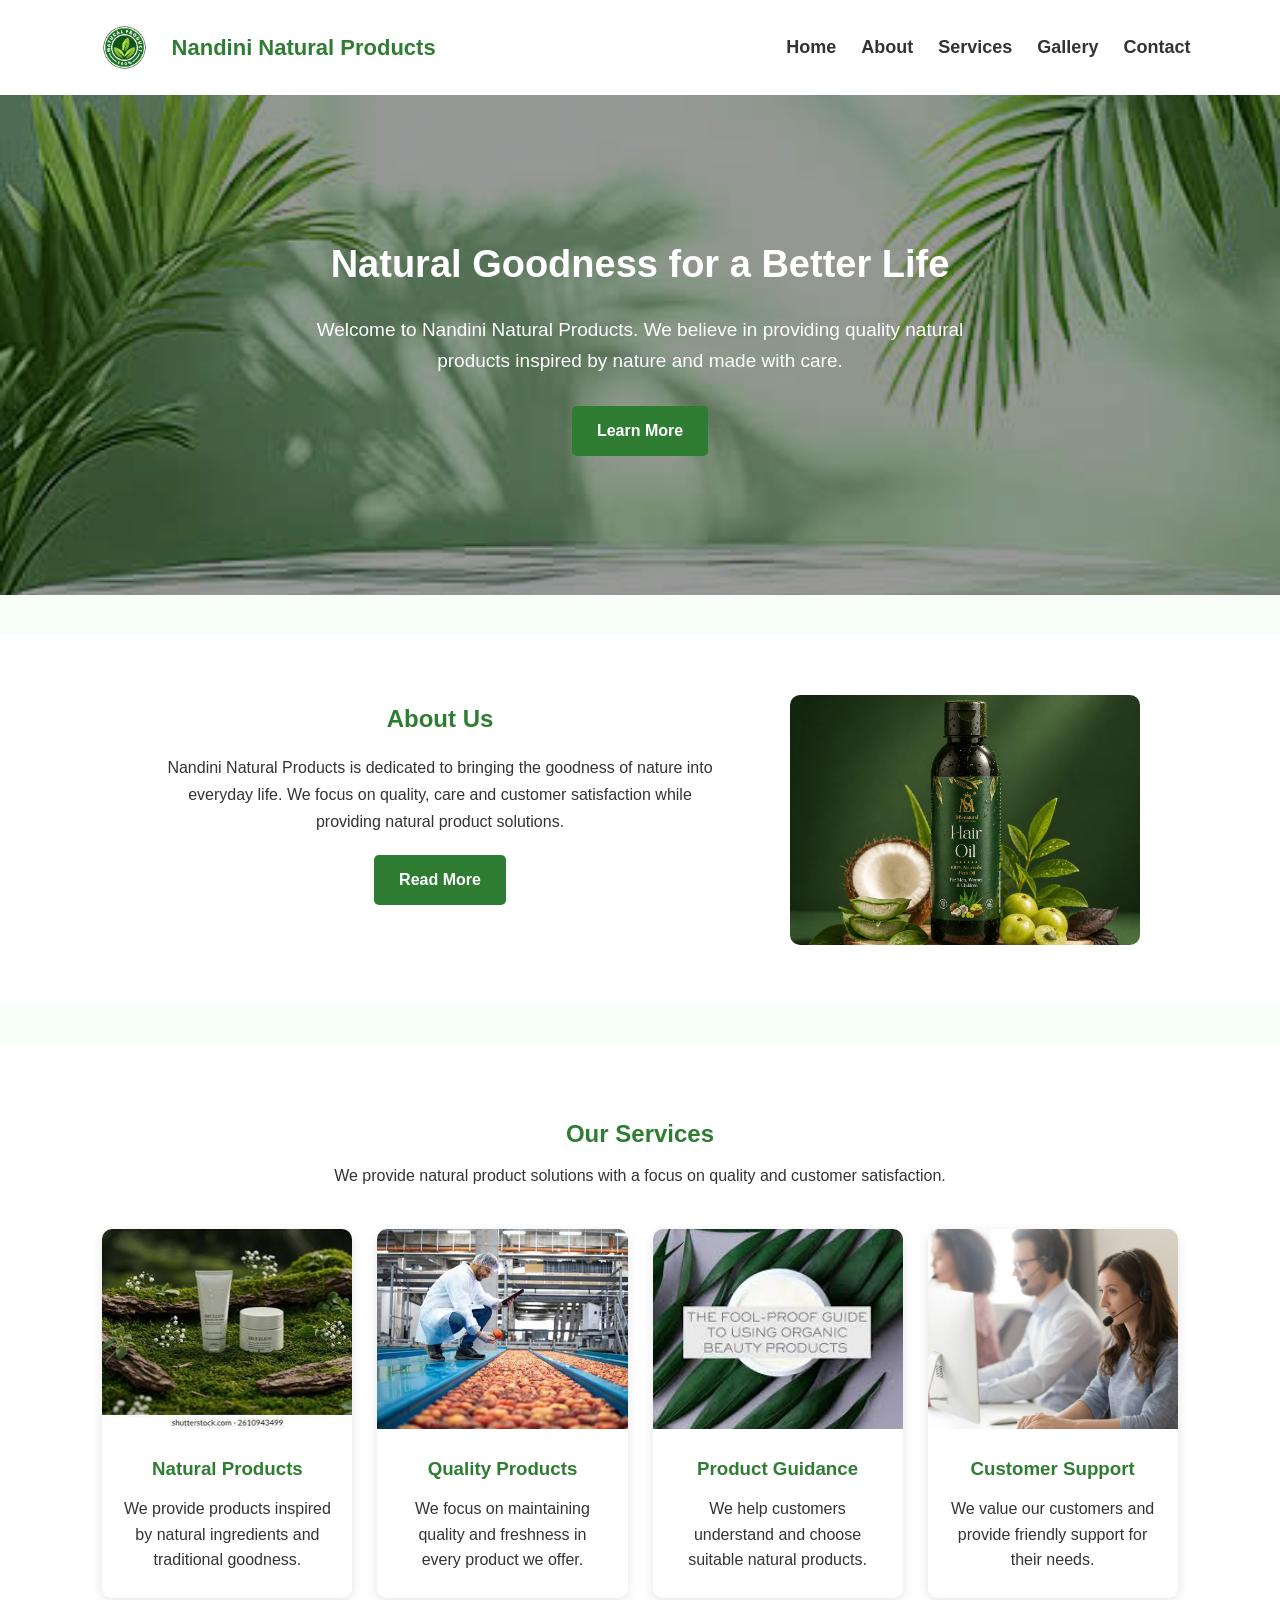
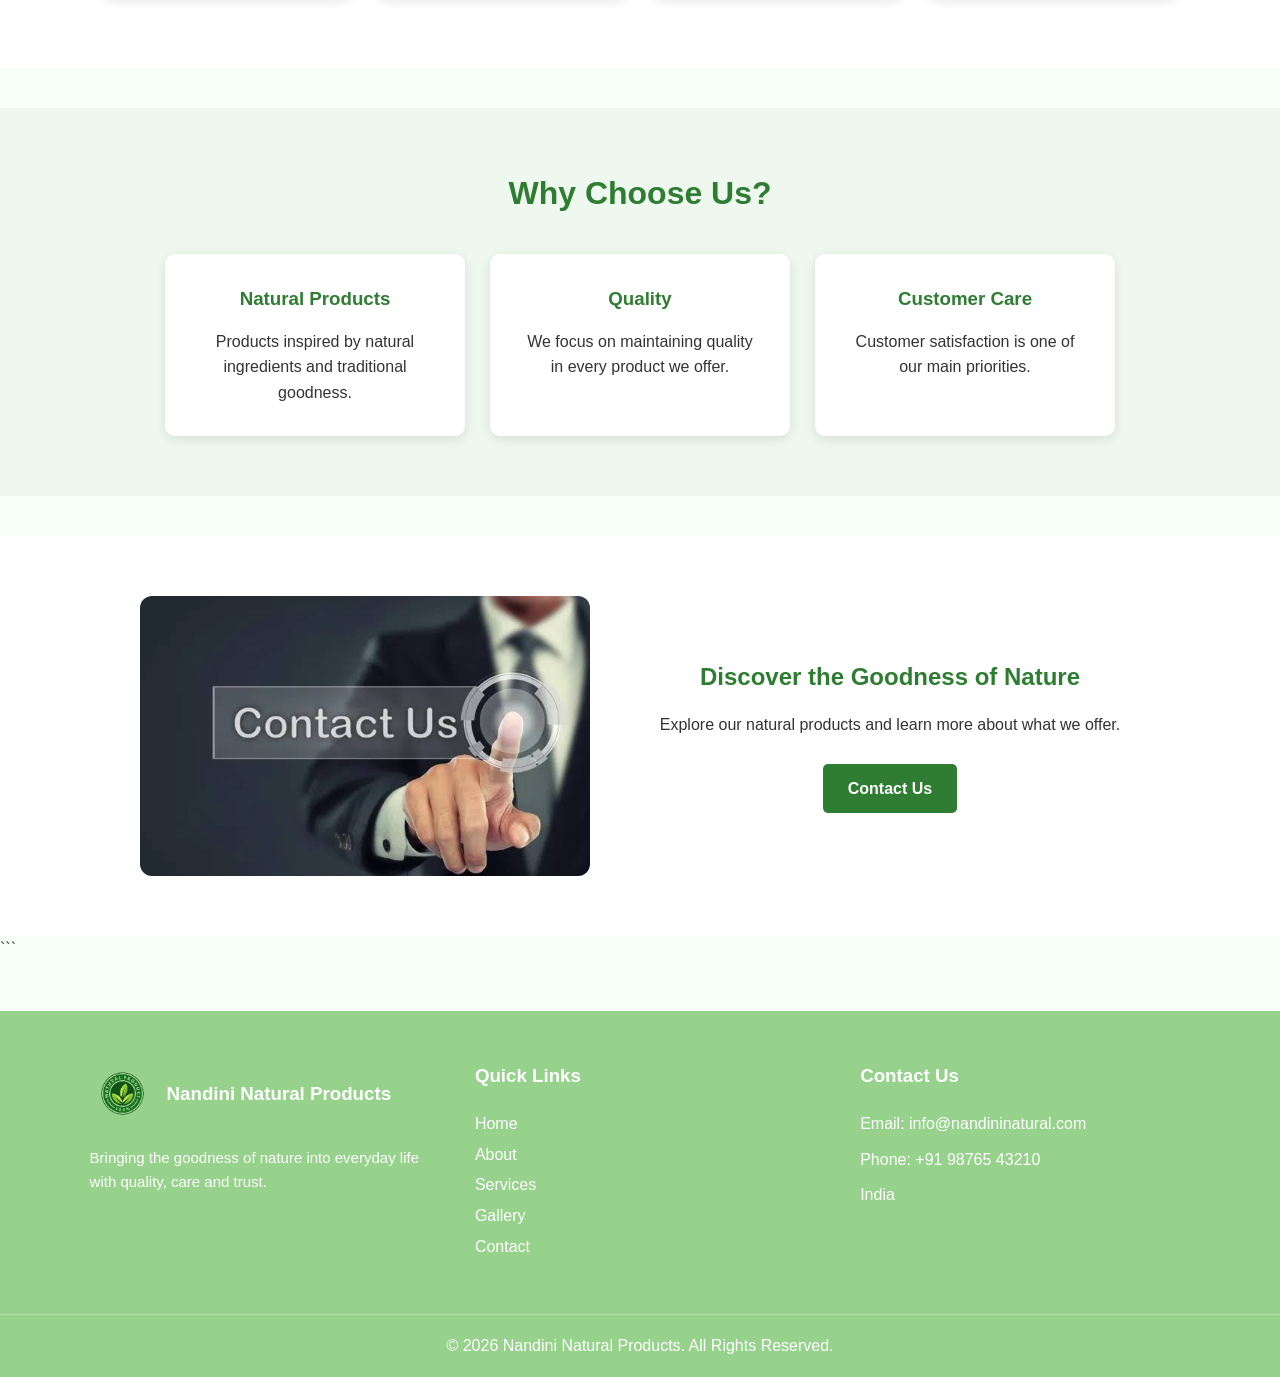
<file: index.html>
<!DOCTYPE html>
<html lang="en">
<head>
    <meta charset="UTF-8">
    <meta name="viewport" content="width=device-width, initial-scale=1.0">
    <title>Nandini Natural Products | Home</title>
    <link rel="stylesheet" href="assets/css/styles.css">
</head>

<body>

    <!-- Header -->
    <header>
        <div class="logo-area">
            <img src="assets/images/logo1.png" alt="Nandini Natural Products Logo">
            <h2>Nandini Natural Products</h2>
        </div>

        <nav>
            <a href="index.html">Home</a>
            <a href="about.html">About</a>
            <a href="services.html">Services</a>
            <a href="gallery.html">Gallery</a>
            <a href="contact.html">Contact</a>
        </nav>
    </header>


    <!-- Hero Section -->
    <section class="hero">

        <div class="hero-content">
            <h1>Natural Goodness for a Better Life</h1>

            <p>
                Welcome to Nandini Natural Products.
                We believe in providing quality natural products
                inspired by nature and made with care.
            </p>

            <a href="about.html" class="btn">Learn More</a>
        </div>

    </section>




    
<!-- About Us Section -->
<section class="home-about">

    <div class="home-about-content">

        <div class="home-about-text">
            <h2>About Us</h2>

            <p>
                Nandini Natural Products is dedicated to bringing
                the goodness of nature into everyday life. We focus
                on quality, care and customer satisfaction while
                providing natural product solutions.
                
            </p>

            <a href="about.html" class="btn">Read More</a>
        </div>
        <img src="assets/images/image copy 10.png" alt="image">

    </div>

</section>


<!-- Services Section -->
<section class="home-services">

    <h2>Our Services</h2>

    <p class="services-intro">
        We provide natural product solutions with a focus
        on quality and customer satisfaction.
    </p>

    <div class="home-service-container">

        <div class="home-service-card">
            <img src="assets/images/image copy 11.png" alt="Natural Products">
            <div class="service-content">
                <h3>Natural Products</h3>
                <p>
                    We provide products inspired by natural
                    ingredients and traditional goodness.
                </p>
            </div>
        </div>

        <div class="home-service-card">
            <img src="assets/images/image copy 12.png" alt="Quality Products">
            <div class="service-content">
                <h3>Quality Products</h3>
                <p>
                    We focus on maintaining quality and
                    freshness in every product we offer.
                </p>
            </div>
        </div>

        <div class="home-service-card">
            <img src="assets/images/image copy 13.png" alt="Product Guidance">
            <div class="service-content">
                <h3>Product Guidance</h3>
                <p>
                    We help customers understand and choose
                    suitable natural products.
                </p>
            </div>
        </div>

        <div class="home-service-card">
            <img src="assets/images/image copy 14.png" alt="Customer Support">
            <div class="service-content">
                <h3>Customer Support</h3>
                <p>
                    We value our customers and provide
                    friendly support for their needs.
                </p>
            </div>
        </div>

    </div>

</section>


    <!-- Product Highlights -->
    <section class="highlights">

        <h2>Why Choose Us?</h2>

        <div class="cards">

            <div class="card">
           
    
                <h3> Natural Products </h3>
                <p>
                    Products inspired by natural ingredients
                    and traditional goodness.
                </p>
            </div>

            <div class="card">
                <h3>Quality</h3>
                <p>
                    We focus on maintaining quality in every
                    product we offer.
                </p>
            </div>

            <div class="card">
                <h3> Customer Care</h3>
                <p>
                    Customer satisfaction is one of our
                    main priorities.
                </p>
            </div>

        </div>

    </section>


<!-- Call To Action Section -->
<section class="cta">

    <div class="cta-content">

        <div class="cta-image">
            <img src="assets/images/image copy 19.png" alt="Natural Products">
        </div>

        <div class="cta-text">

            <h2>Discover the Goodness of Nature</h2>

            <p>
                Explore our natural products and learn more
                about what we offer.
            </p>

            <a href="contact.html" class="btn">Contact Us</a>

        </div>

    </div>

</section>
```



    <!-- Footer -->
    <footer>

        <div class="footer-container">

            <div class="footer-about">
                <div class="footer-logo">
                    <img src="assets/images/logo1.png" alt="Logo">
                    <h3>Nandini Natural Products</h3>
                </div>

                <p>
                    Bringing the goodness of nature into everyday life
                    with quality, care and trust.
                </p>
            </div>


            <div class="footer-links">
                <h3>Quick Links</h3>

                <a href="index.html">Home</a>
                <a href="about.html">About</a>
                <a href="services.html">Services</a>
                <a href="gallery.html">Gallery</a>
                <a href="contact.html">Contact</a>
            </div>


            <div class="footer-contact">
                <h3>Contact Us</h3>

                <p>Email: info@nandininatural.com</p>
                <p>Phone: +91 98765 43210</p>
                <p>India</p>
            </div>

        </div>

        <div class="copyright">
            <p>© 2026 Nandini Natural Products. All Rights Reserved.</p>
        </div>

    </footer>

</body>
</html>
</file>
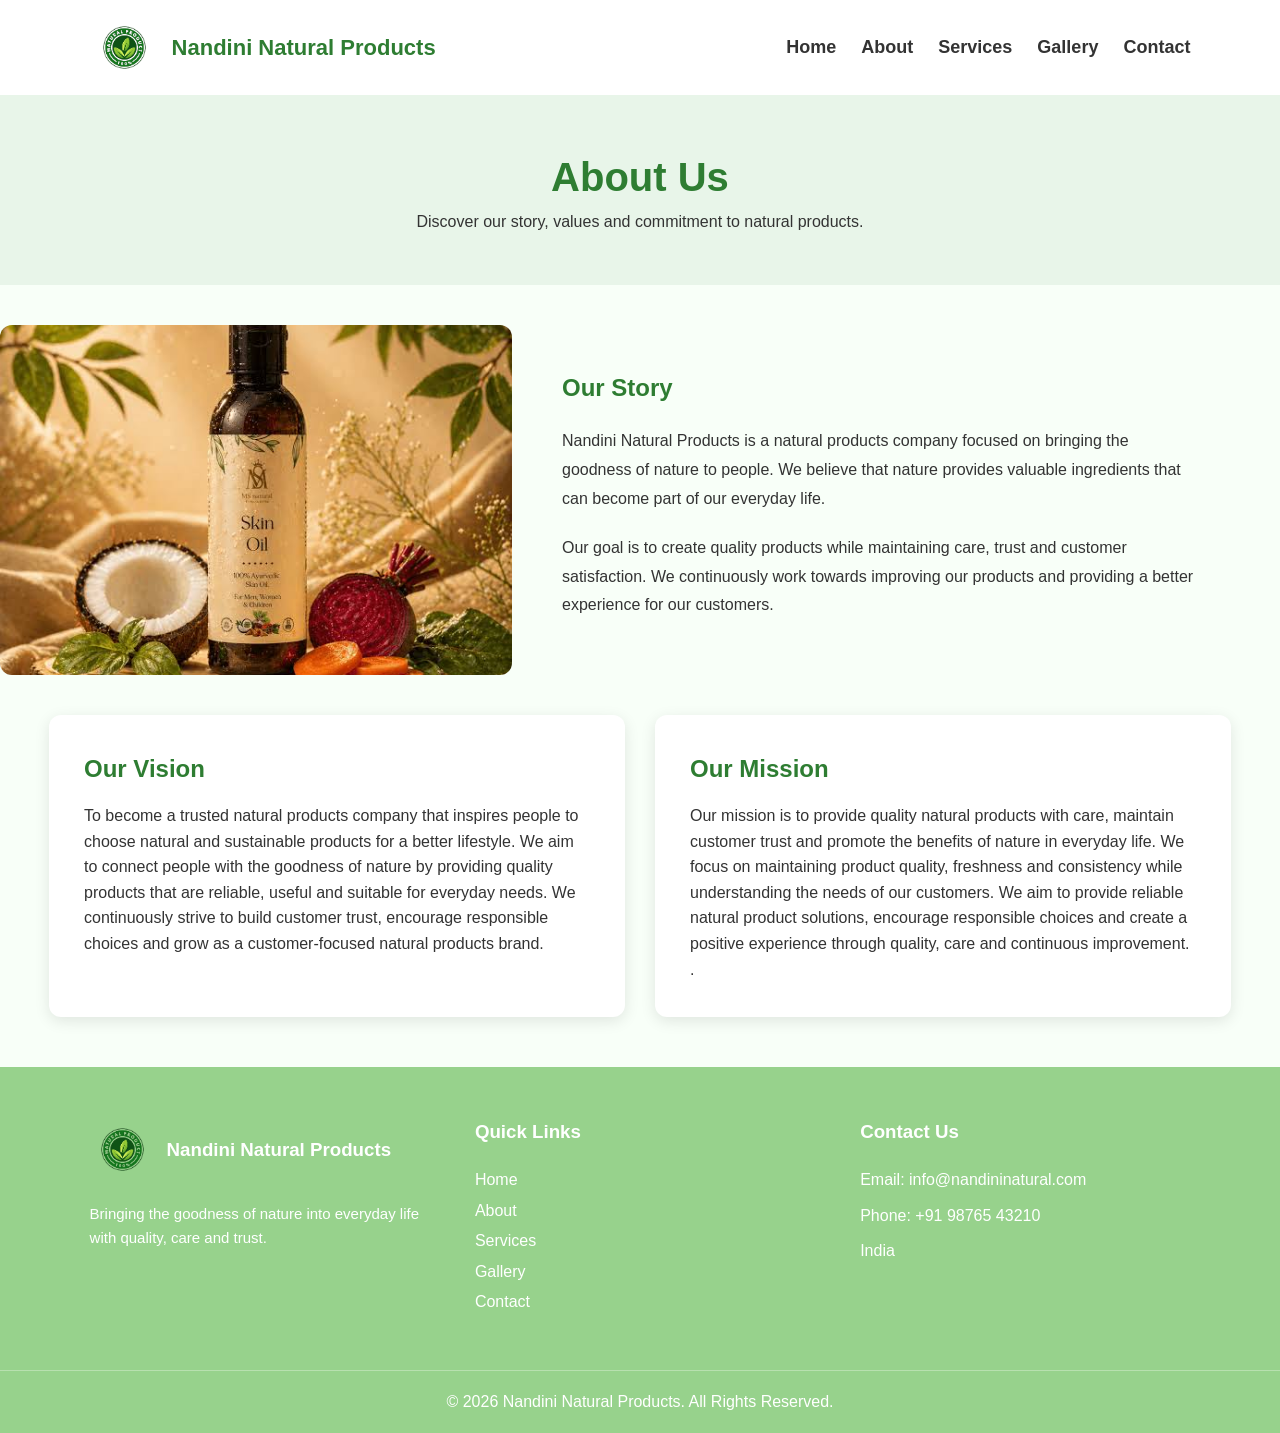
<file: about.html>
<!DOCTYPE html>
<html lang="en">
<head>
    <meta charset="UTF-8">
    <meta name="viewport" content="width=device-width, initial-scale=1.0">
    <title>About Us | Nandini Natural Products</title>
    <link rel="stylesheet" href="assets/css/styles.css">
</head>

<body>

    <!-- Header -->
    <header>

        <div class="logo-area">
            <img src="assets/images/logo1.png" alt="Nandini Natural Products Logo">
            <h2>Nandini Natural Products</h2>
            
        </div>

        <nav>
            <a href="index.html">Home</a>
            <a href="about.html">About</a>
            <a href="services.html">Services</a>
            <a href="gallery.html">Gallery</a>
            <a href="contact.html">Contact</a>
        </nav>

    </header>


    <!-- About Section -->
    <div class="about-header">
    <h1>About Us</h1>
    <p>Discover our story, values and commitment to natural products.</p>
</div>
        <div class="about-content">

            <div class="about-image">
                <img src="assets/images/image copy 3.png" alt="Natural Products">
            </div>

            <div class="about-text">
                


                <h2>Our Story</h2>

                <p>
                    Nandini Natural Products is a natural products
                    company focused on bringing the goodness of nature
                    to people. We believe that nature provides valuable
                    ingredients that can become part of our everyday life.
                </p>

                <p>
                    Our goal is to create quality products while
                    maintaining care, trust and customer satisfaction.
                    We continuously work towards improving our products
                    and providing a better experience for our customers.
                </p>

            </div>

        </div>


        <!-- Vision and Mission -->
        <div class="vision-mission">

            <div class="vision-box">

                <h2>Our Vision</h2>

                <p>To become a trusted natural products company that inspires people to choose natural and sustainable products for a better lifestyle. We aim to connect people with the goodness of nature by providing quality products that are reliable, useful and suitable for everyday needs. We continuously strive to build customer trust, encourage responsible choices and grow as a customer-focused natural products brand.</p>


            </div>


            <div class="mission-box">

                <h2>Our Mission</h2>

                <p>
                   Our mission is to provide quality natural products with care, maintain customer trust and promote the benefits of nature in everyday life. We focus on maintaining product quality, freshness and consistency while understanding the needs of our customers. We aim to provide reliable natural product solutions, encourage responsible choices and create a positive experience through quality, care and continuous improvement.
.
                </p>

            </div>

        </div>

    </section>


    <!-- Footer -->
    <footer>

        <div class="footer-container">

            <div class="footer-about">

                <div class="footer-logo">
                    <img src="assets/images/logo1.png" alt="Logo">
                    <h3>Nandini Natural Products</h3>
                </div>

                <p>
                    Bringing the goodness of nature into everyday life
                    with quality, care and trust.
                </p>

            </div>


            <div class="footer-links">

                <h3>Quick Links</h3>

                <a href="index.html">Home</a>
                <a href="about.html">About</a>
                <a href="services.html">Services</a>
                <a href="gallery.html">Gallery</a>
                <a href="contact.html">Contact</a>

            </div>


            <div class="footer-contact">

                <h3>Contact Us</h3>

                <p>Email: info@nandininatural.com</p>
                <p>Phone: +91 98765 43210</p>
                <p>India</p>

            </div>

        </div>

        <div class="copyright">
            <p>© 2026 Nandini Natural Products. All Rights Reserved.</p>
        </div>

    </footer>

</body>
</html>
</file>
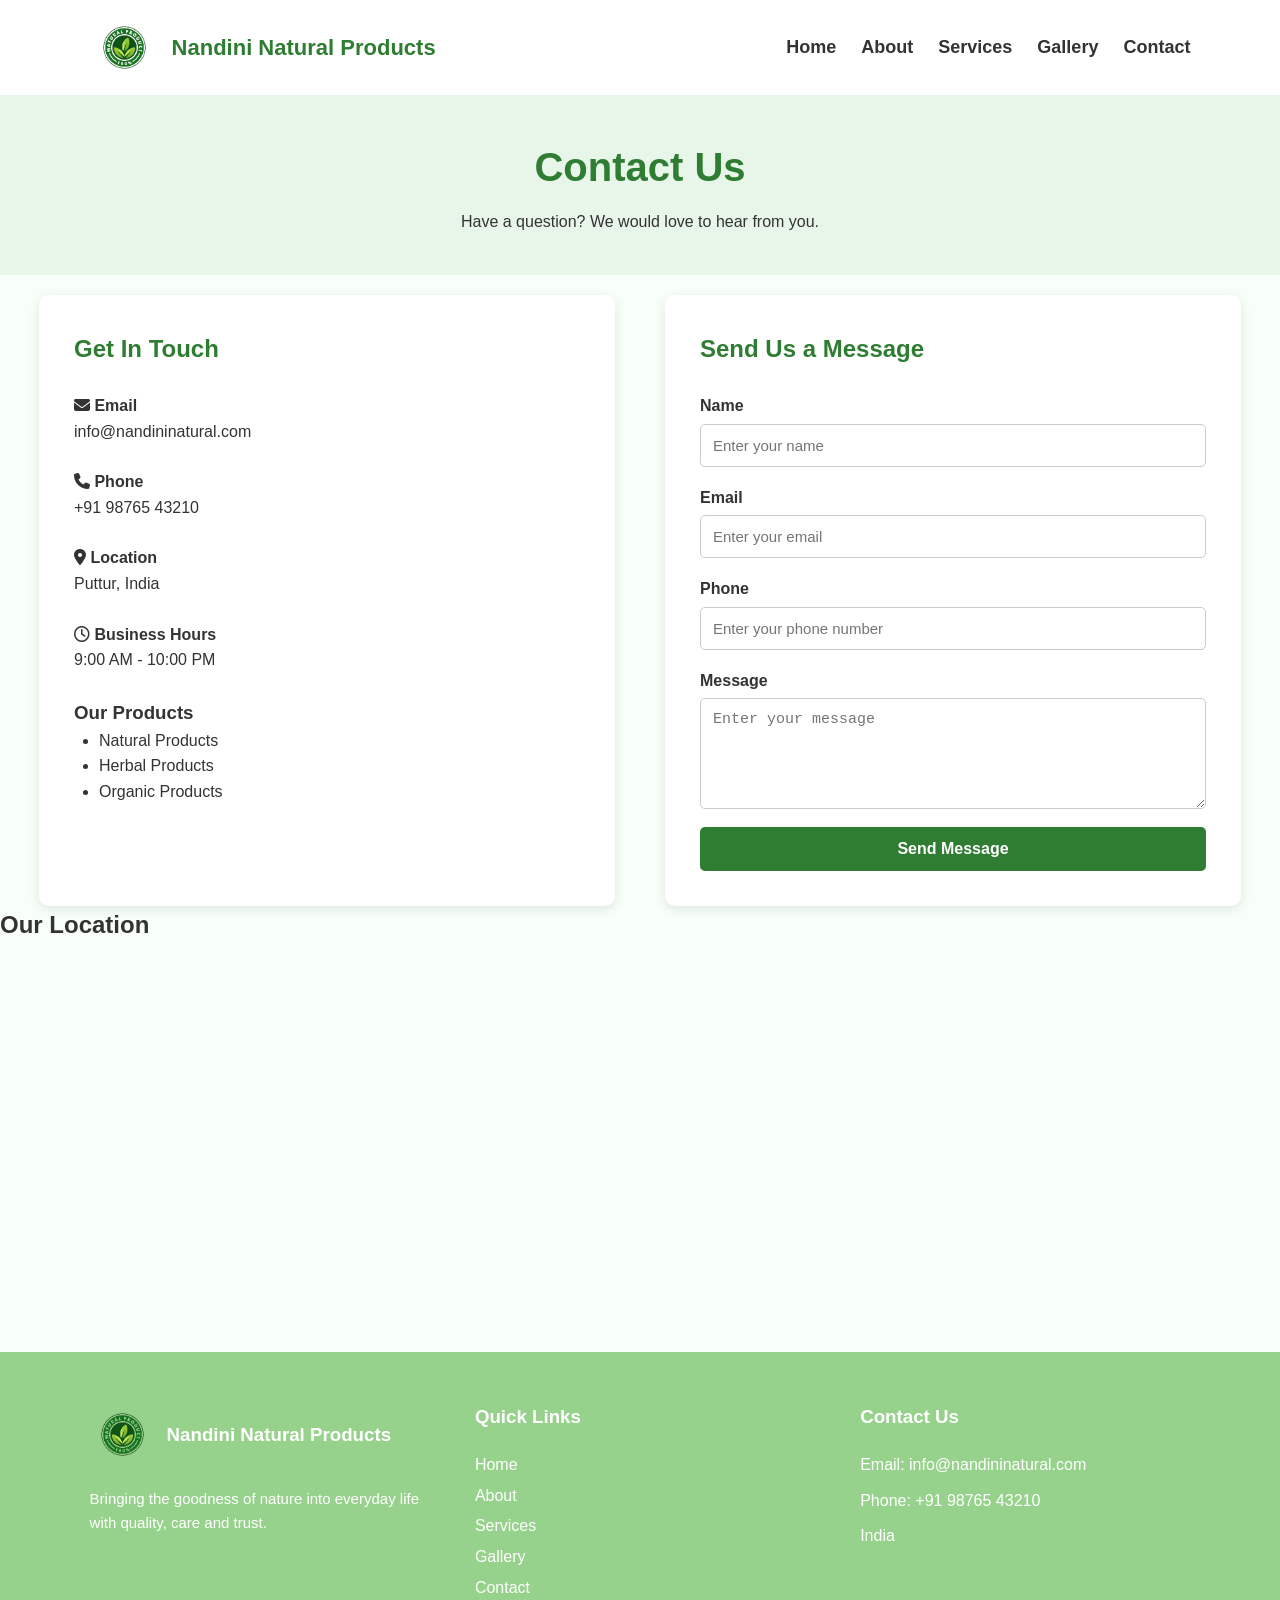
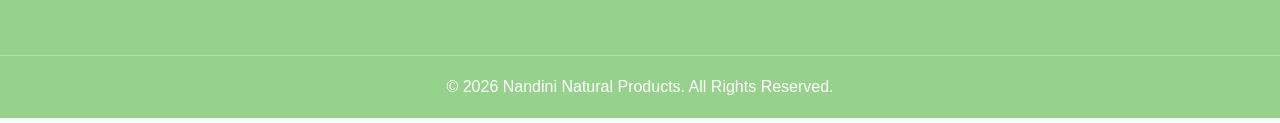
<file: contact.html>
<!DOCTYPE html>
<html lang="en">

<head>
    <meta charset="UTF-8">
    <meta name="viewport" content="width=device-width, initial-scale=1.0">
    <title>Contact Us | Nandini Natural Products</title>
    <link rel="stylesheet" href="assets/css/styles.css">
    <link rel="stylesheet" href="https://cdnjs.cloudflare.com/ajax/libs/font-awesome/6.5.2/css/all.min.css">
</head>

<body>

    <!-- Header -->
    <header>

        <div class="logo-area">
            <img src="assets/images/logo1.png" alt="Logo">
            <h2>Nandini Natural Products</h2>
        </div>

        <nav>
            <a href="index.html">Home</a>
            <a href="about.html">About</a>
            <a href="services.html">Services</a>
            <a href="gallery.html">Gallery</a>
            <a href="contact.html">Contact</a>
        </nav>

    </header>

    <!-- Contact Section -->
    <section class="contact-section">

        <h1>Contact Us</h1>

        <p>
            Have a question? We would love to hear from you.
        </p>

    </section>


    <!-- Contact Container -->
    <div class="contact-container">

        <!-- Contact Information -->
        <div class="contact-info">

            <h2>Get In Touch</h2>

            <div class="contact-item">
                 
                <div>
                    <strong> <i class="fa-solid fa-envelope"></i> Email</strong>
                    <p>info@nandininatural.com</p>
                </div>
            </div>

            <div class="contact-item">
                
                <div>
                    <strong><i class="fa-solid fa-phone"></i>  Phone</strong>
                    <p>+91 98765 43210</p>
                </div>
            </div>

            <div class="contact-item">
                
                <div>
                    <strong> <i class="fa-solid fa-location-dot"></i> Location</strong>
                    <p>Puttur, India</p>
                </div>
            </div>

            <div class="contact-item">
                
                <div>
                    <strong><i class="fa-regular fa-clock"></i> Business Hours</strong>
                    <p>9:00 AM - 10:00 PM</p>
                </div>
            </div>

            <div class="contact-products">
                <h3>Our Products</h3>
                <ul>
                    <li>Natural Products</li>
                    <li>Herbal Products</li>
                    <li>Organic Products</li>
                </ul>
            </div>

        </div>


        <!-- Contact Form -->
        <div class="contact-form">

            <h2>Send Us a Message</h2>

            <form>

                <label for="name">Name</label>
                <input type="text" id="name" name="name" placeholder="Enter your name" required>

                <label for="email">Email</label>
                <input type="email" id="email" name="email" placeholder="Enter your email" required>

                <label for="phone">Phone</label>
                <input type="tel" id="phone" name="phone" placeholder="Enter your phone number">

                <label for="message">Message</label>
                <textarea id="message" name="message" rows="5" placeholder="Enter your message" required></textarea>

                <button type="submit">Send Message</button>

            </form>

        </div>

    </div>


    <div class="map-container">
        <h2>Our Location</h2>

        <iframe src="https://www.google.com/maps?q=puttur,Andhra%20Pradesh&output=embed" width="100%" height="350"
            style="border:0;" allowfullscreen="" loading="lazy">
        </iframe>
    </div>





    <!-- Footer -->
    <footer>

        <div class="footer-container">

            <div class="footer-about">

                <div class="footer-logo">
                    <img src="assets/images/logo1.png" alt="Logo">
                    <h3>Nandini Natural Products</h3>
                </div>

                <p>
                    Bringing the goodness of nature into everyday life
                    with quality, care and trust.
                </p>

            </div>


            <div class="footer-links">

                <h3>Quick Links</h3>

                <a href="index.html">Home</a>
                <a href="about.html">About</a>
                <a href="services.html">Services</a>
                <a href="gallery.html">Gallery</a>
                <a href="contact.html">Contact</a>

            </div>


            <div class="footer-contact">

                <h3>Contact Us</h3>

                <p>Email: info@nandininatural.com</p>
                <p>Phone: +91 98765 43210</p>
                <p>India</p>

            </div>

        </div>


        <div class="copyright">
            <p>© 2026 Nandini Natural Products. All Rights Reserved.</p>
        </div>

    </footer>

</body>

</html>
</file>
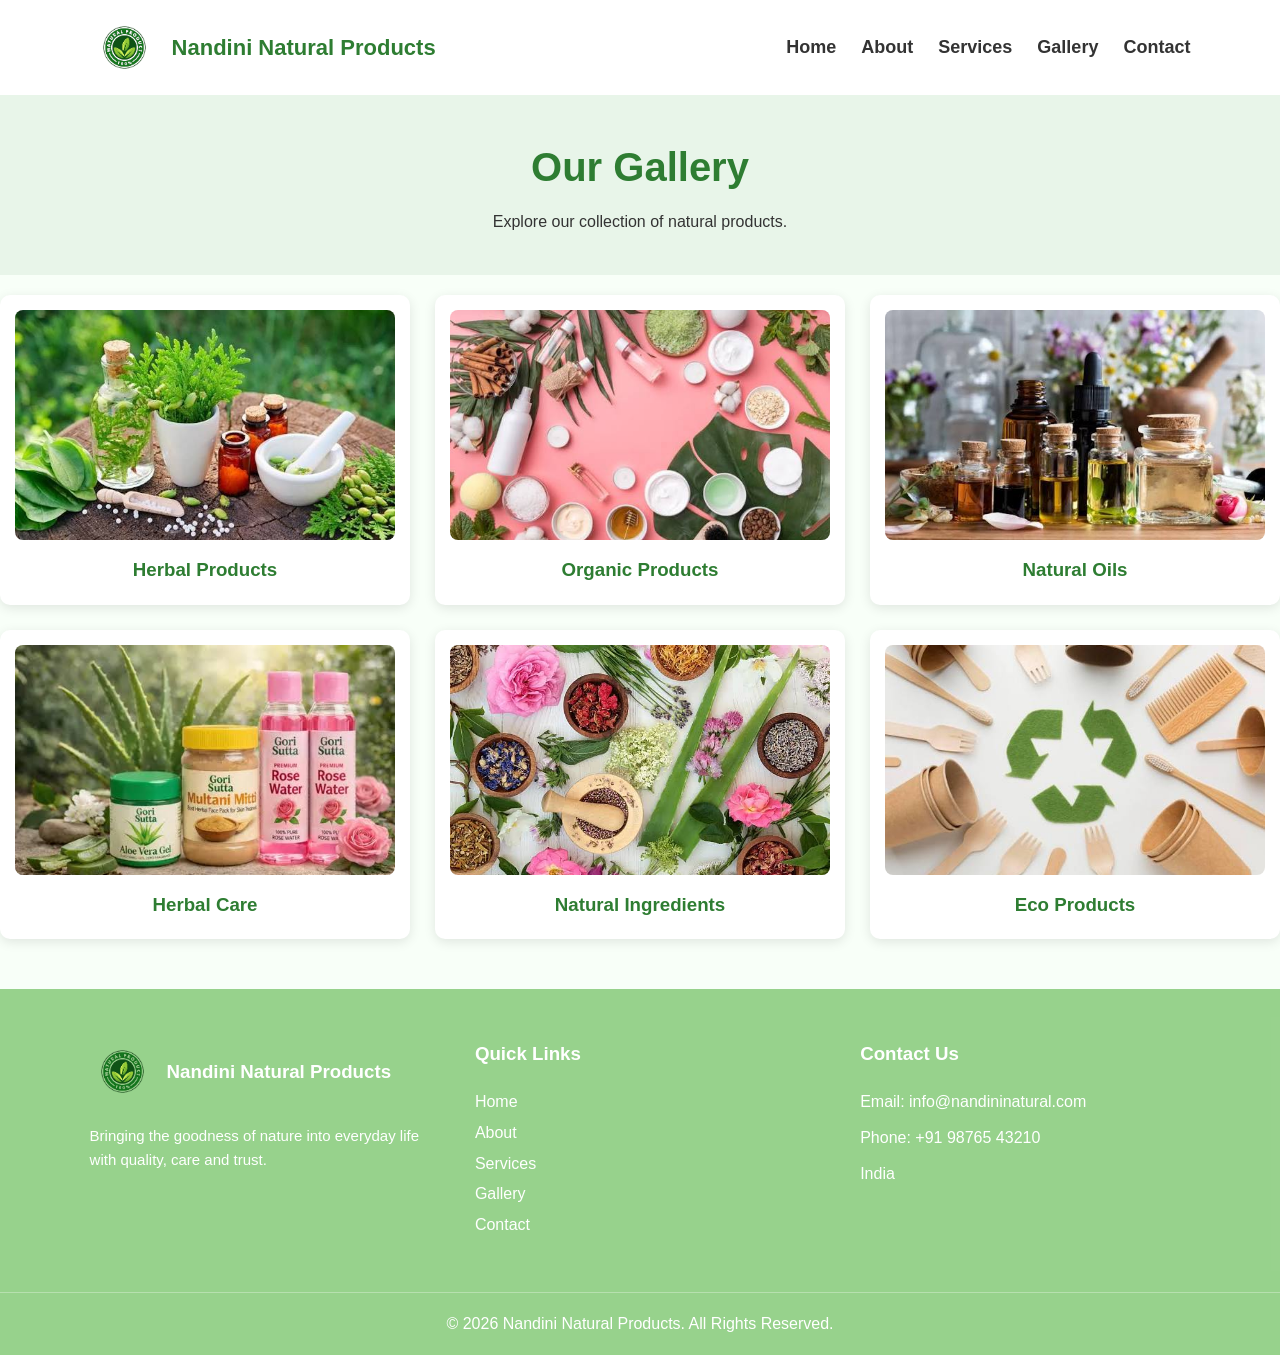
<file: gallery.html>
<!DOCTYPE html>
<html lang="en">
<head>
    <meta charset="UTF-8">
    <meta name="viewport" content="width=device-width, initial-scale=1.0">
    <title>Gallery | Nandini Natural Products</title>
    <link rel="stylesheet" href="assets/css/styles.css">
</head>

<body>

    <!-- Header -->
    <header>

        <div class="logo-area">
            <img src="assets/images/logo1.png" alt="Logo">
            <h2>Nandini Natural Products</h2>
        </div>

        <nav>
            <a href="index.html">Home</a>
            <a href="about.html">About</a>
            <a href="services.html">Services</a>
            <a href="gallery.html">Gallery</a>
            <a href="contact.html">Contact</a>
        </nav>

    </header>


    <!-- Gallery -->
    <div class="gallery-header">

        <h1>Our Gallery</h1>

        <p>
            Explore our collection of natural products.
        </p>
        </div>


        <div class="gallery-container">

            <div class="gallery-item">
                <img src="assets/images/image copy 4.png" alt="Natural Product 1">
                <h3>Herbal Products</h3>
            </div>


            <div class="gallery-item">
                <img src="assets/images/image copy 5.png" alt="Natural Product 2">
                <h3>Organic Products</h3>
            </div>


            <div class="gallery-item">
                <img src="assets/images/image copy 6.png" alt="Natural Product 3">
                <h3>Natural Oils</h3>
            </div>


            <div class="gallery-item">
                <img src="assets/images/image copy 7.png" alt="Natural Product 4">
                <h3>Herbal Care</h3>
            </div>


            <div class="gallery-item">
                <img src="assets/images/image copy 8.png" alt="Natural Product 5">
                <h3>Natural Ingredients</h3>
            </div>


            <div class="gallery-item">
                <img src="assets/images/image copy 9.png" alt="Natural Product 6">
                <h3>Eco Products</h3>
            </div>

        </div>

    </section>


    <!-- Footer -->
    <footer>

        <div class="footer-container">

            <div class="footer-about">

                <div class="footer-logo">
                    <img src="assets/images/logo1.png" alt="Logo">
                    <h3>Nandini Natural Products</h3>
                </div>

                <p>
                    Bringing the goodness of nature into everyday life
                    with quality, care and trust.
                </p>

            </div>


            <div class="footer-links">

                <h3>Quick Links</h3>

                <a href="index.html">Home</a>
                <a href="about.html">About</a>
                <a href="services.html">Services</a>
                <a href="gallery.html">Gallery</a>
                <a href="contact.html">Contact</a>

            </div>


            <div class="footer-contact">

                <h3>Contact Us</h3>

                <p>Email: info@nandininatural.com</p>
                <p>Phone: +91 98765 43210</p>
                <p>India</p>

            </div>

        </div>

        <div class="copyright">
            <p>© 2026 Nandini Natural Products. All Rights Reserved.</p>
        </div>

    </footer>

</body>
</html>
</file>
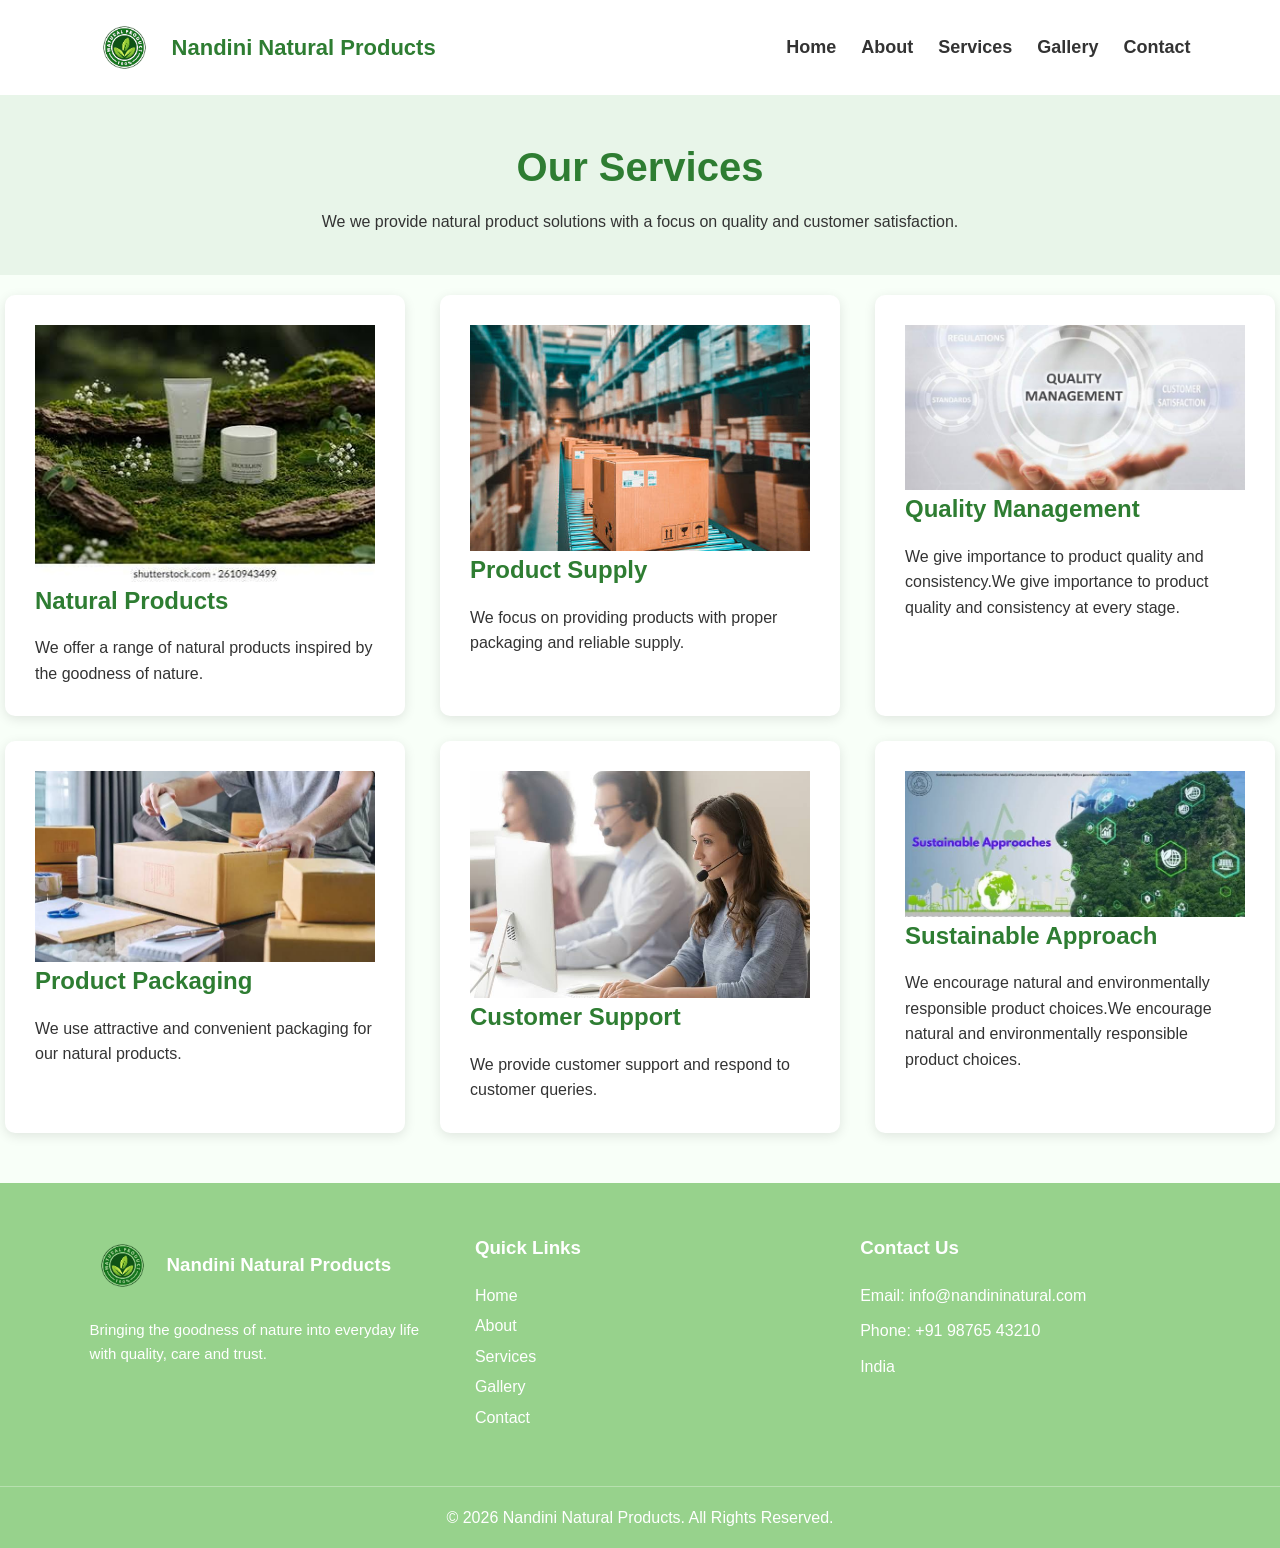
<file: services.html>
<!DOCTYPE html>
<html lang="en">
<head>
    <meta charset="UTF-8">
    <meta name="viewport" content="width=device-width, initial-scale=1.0">
    <title>Services | Nandini Natural Products</title>
    <link rel="stylesheet" href="assets/css/styles.css">
</head>

<body>

    <!-- Header -->
    <header>

        <div class="logo-area">
            <img src="assets/images/logo1.png" alt="Logo">
            <h2>Nandini Natural Products</h2>
        </div>

        <nav>
            <a href="index.html">Home</a>
            <a href="about.html">About</a>
            <a href="services.html">Services</a>
            <a href="gallery.html">Gallery</a>
            <a href="contact.html">Contact</a>
        </nav>

    </header>


    <!-- Services -->
    <div class="services-header">
    <h1>Our Services</h1>

    <p>
        We we provide natural product solutions with a focus
        on quality and customer satisfaction.
    </p>
</div>

        <div class="service-container">

            <div class="service-card">
                <img src="assets/images/image copy 11.png" alt="Natural Products">
                <h2> Natural Products</h2>
                <p>
                    We offer a range of natural products inspired
                    by the goodness of nature.
                </p>
            </div>


            <div class="service-card">
                <img src="assets/images/image copy 15.png" alt="Natural Products">
                <h2> Product Supply</h2>
                <p>
                    We focus on providing products with proper
                    packaging and reliable supply.
                </p>
            </div>


            <div class="service-card">
                    <img src="assets/images/image copy 16.png" alt="Natural Products">
                <h2> Quality Management</h2>
                <p>
                    We give importance to product quality and
                    consistency.We give importance to product quality and consistency at every stage.
                </p>
            </div>


            <div class="service-card">
                
                    <img src="assets/images/image copy 17.png" alt="Natural Products">
                <h2> Product Packaging</h2>
                <p>
                    We use attractive and convenient packaging
                    for our natural products.
                </p>
            </div>


            <div class="service-card">
                
                    <img src="assets/images/image copy 14.png" alt="Natural Products">
                <h2> Customer Support</h2>
                <p>
                    We provide customer support and respond to
                    customer queries.
                </p>
            </div>


            <div class="service-card">
                
                    <img src="assets/images/image copy 18.png" alt="Natural Products">
                <h2> Sustainable Approach</h2>
                <p>
                    We encourage natural and environmentally
                    responsible product choices.We encourage natural and environmentally responsible product choices. 
                </p>
            </div>

        </div>

    </section>


    <!-- Footer -->
    <footer>

        <div class="footer-container">

            <div class="footer-about">

                <div class="footer-logo">
                    <img src="assets/images/logo1.png" alt="Logo">
                    <h3>Nandini Natural Products</h3>
                </div>

                <p>
                    Bringing the goodness of nature into everyday life
                    with quality, care and trust.
                </p>

            </div>


            <div class="footer-links">

                <h3>Quick Links</h3>

                <a href="index.html">Home</a>
                <a href="about.html">About</a>
                <a href="services.html">Services</a>
                <a href="gallery.html">Gallery</a>
                <a href="contact.html">Contact</a>

            </div>


            <div class="footer-contact">

                <h3>Contact Us</h3>

                <p>Email: info@nandininatural.com</p>
                <p>Phone: +91 98765 43210</p>
                <p>India</p>

            </div>

        </div>

        <div class="copyright">
            <p>© 2026 Nandini Natural Products. All Rights Reserved.</p>
        </div>

    </footer>

</body>
</html>
</file>
<file: assets/css/styles.css>
/* =========================
   GENERAL
========================= */

* {
    margin: 0;
    padding: 0;
    box-sizing: border-box;
}

body {
    font-family: Arial, sans-serif;
    line-height: 1.6;
    background-color: #f8fff8;
    color: #333;
}

img {
    max-width: 100%;
    display: block;
}

a {
    text-decoration: none;
}


/* =========================
   HEADER
========================= */

header {
    background-color: white;
    padding: 15px 7%;
    display: flex;
    justify-content: space-between;
    align-items: center;
    box-shadow: 0 2px 8px rgba(0, 0, 0, 0.1);


}
.about-header {
    background-color: #e8f5e9;
    padding: 40px;
    text-align: center;
}

.about-header h1 {
    color: #2e7d32;
    font-size: 40px;
    margin: 0;
}

.logo-area {
    display: flex;
    align-items: center;
    gap: 12px;
}

.logo-area img {
    width: 70px;
    height: 65px;
    object-fit: contain;
}

.logo-area h2 {
    color: #2e7d32;
    font-size: 22px;
}

nav {
    display: flex;
    gap: 25px;
}

nav a {
    color: #333;
    font-weight:bold;
    transition: 0.3s;
    font-size: large;
}

nav a:hover {
    color: #8a0d41;
}


/* =========================
   HOME HERO
========================= */

.hero {
    min-height: 500px;

    background-image:
        linear-gradient(
            rgba(0, 0, 0, 0.4),
            rgba(0, 0, 0, 0.4)
        ),
        url("../images/image copy.png");

    background-size: cover;
    background-position: center;

    display: flex;
    align-items: center;
    justify-content: center;

    text-align: center;
    color: white;
    margin-bottom: 40px;
}

.hero-content {
    max-width: 750px;
    padding: 30px;
    
}

.hero-content h1 {
    font-size: 38px;
    margin-bottom: 20px;
}

.hero-content p {
    font-size: 19px;
    margin-bottom: 30px;
}

.btn {
    display: inline-block;
    background-color: #2e7d32;
    color: white;
    padding: 12px 25px;
    border-radius: 5px;
    font-weight: bold;
}

.btn:hover {
    background-color: #1b5e20;
}


/* =========================
   INTRODUCTION
========================= */

.intro {
    text-align: center;
    padding: 70px 10%;
}

.intro h2 {
    color: #2e7d32;
    font-size: 32px;
    margin-bottom: 20px;
}

.intro p {
    max-width: 800px;
    margin: auto;
    font-size: 17px;
}


/* =========================
   HIGHLIGHTS
========================= */

.highlights {
    padding: 60px 7%;
    text-align: center;
    background-color: #eef8ee;
     background-size: cover;
    background-position: center;
    background-repeat: no-repeat;
    background-size: 100% 100%;
    margin-bottom: 40px;
  


}

.highlights h2 {
    color: #2e7d32;
    font-size: 32px;
    margin-bottom: 35px;
}

.cards {
    display: flex;
    justify-content: center;
    gap: 25px;
    flex-wrap: wrap;
}

.card {
    background-color: white;
    padding: 30px;
    width: 300px;
    border-radius: 10px;
    box-shadow: 0 3px 12px rgba(0, 0, 0, 0.1);

    transition: 0.3s;
}

.card:hover {
    transform: translateY(-8px);
    background-color: #ebd5df;
    
}

.card h3 {
    color: #2e7d32;
    margin-bottom: 15px;
}


/* =========================
   ABOUT PAGE
========================= */

.about-section {
    padding: 70px 8%;
}

.about-section > h1,
.services-section > h1,
.gallery-section > h1,
.contact-section > h1 {
    text-align: center;
    color: #2e7d32;
    font-size: 40px;
    margin-bottom: 40px;
}

.about-content {
    display: flex;
    align-items: center;
    gap: 50px;
    margin-bottom: 50px;
}

.about-image {
    width: 40%;
    height: 300px;
    object-fit: cover;
    border-radius: 12px;
    margin-bottom: 40px;

}

.about-image img {
    width: 100%;
    height: 350px;
    object-fit: cover;
    border-radius: 12px;
}

.about-text {
    width: 50%;
    margin-top: 0px;
    padding-top: 0px;


}

.about-text h2 {
    margin-top: 0px;
    padding-top: 0px;
    color: #2e7d32;
    margin-bottom: 15px;

}

.about-text p {

     
    line-height: 1.8;
    margin-top:20px;
    
}
.about-section p{
    display: flex;
    align-items: center;
    justify-content: center;

}
.about-header {
    background-color: #e8f5e9;
    padding:    50px;
    
    margin-bottom: 40px;
}

.about-header h1 {
    color: #2e7d32;
    font-size: 40px; 
    margin: 0;

}


/* =========================
   VISION & MISSION
========================= */

.vision-mission {
    display: flex;
    gap: 30px;
    justify-content: center;
}

.vision-box,
.mission-box {
    width: 45%;
    padding: 35px;
    background-color: white;
    border-radius: 12px;

    box-shadow: 0 4px 15px rgba(0, 0, 0, 0.1);

    transition: 0.3s;
}

.vision-box:hover,
.mission-box:hover {
    transform: translateY(-8px);
}

.vision-box h2,
.mission-box h2 {
    color: #2e7d32;
    margin-bottom: 15px;
}
.vision-mission :hover{
    background-color:#ebd5df;

}


/* =========================
   SERVICES
========================= */

.services-section {
    padding: 70px 8%;
}
.services-header {
    background-color: #e8f5e9;
    padding: 40px;
    text-align: center;
    margin-bottom: 20px;
}

.services-header h1 {
    color: #2e7d32;
    font-size: 40px;
    margin-bottom: 10px;
}

.services-header p {
    color: #333;
    margin: 0;
    line-height: 1.6;
}


.section-intro {
    text-align: center;
    margin-top: -25px;
    margin-bottom: 40px;
}

.service-container {
    display: flex;
    justify-content: center;
    flex-wrap: wrap;
    gap: 25px;
}

.service-card {
    width: 300px;
    padding: 30px;
    background-color: white;
    border-radius: 10px;

    box-shadow: 0 3px 12px rgba(0, 0, 0, 0.1);

    transition: 0.3s;
}

.service-card:hover {
    transform: translateY(-8px);
}

.service-card h2 {
    color: #2e7d32;
    margin-bottom: 15px;
}
.service-container {
    display: grid;
    grid-template-columns: repeat(3, 1fr);
    gap: 25px;
    justify-items: center;
}

.service-card {
    width: 400px;
    padding: 30px;
    background-color: white;
    border-radius: 10px;
    box-shadow: 0 3px 12px rgba(0, 0, 0, 0.1);
    transition: 0.3s;
}

.service-card:hover {
    transform: translateY(-8px);
    background-color:#ebd5df;
 ;
}

.service-card h2 {
    color: #2e7d32;
    margin-bottom: 15px;
}


/* =========================
   GALLERY
========================= */

.gallery-section {
    padding: 70px 8%;
}
.gallery-header {
    background-color: #e8f5e9;
    padding: 40px;
    text-align: center;
    margin-bottom: 20px;
}

.gallery-header h1 {
    color: #2e7d32;
    font-size: 40px;
    margin-bottom: 10px;
}

.gallery-header p {
    color: #333;
    margin: 0;
    line-height: 1.6;
}

.gallery-container {
    display: grid;
    grid-template-columns: repeat(3, 1fr);
    gap: 25px;
}

.gallery-item {
    background-color: white;
    padding: 15px;
    border-radius: 10px;

    box-shadow: 0 3px 12px rgba(0, 0, 0, 0.1);

    transition: 0.3s;
}

.gallery-item:hover {
    transform: scale(1.03);
}

.gallery-item img {
    width: 100%;
    height: 230px;
    object-fit: cover;
    border-radius: 8px;
}

.gallery-item h3 {
    text-align: center;
    color: #2e7d32;
    padding: 15px 0 5px;
}


/* =========================
   CONTACT
========================= */

.contact-section {
    padding: 70px 8%;
}

.contact-section {
    background-color: #e8f5e9;
    padding: 40px;
    text-align: center;
    margin-bottom: 20px;
}

.contact-section h1 {
    color: #2e7d32;
    font-size: 40px;
    margin-bottom: 10px;
}

.contact-section p {
    color: #333;
    margin: 0;
    line-height: 1.6;
}

.contact-container {
    display: flex;
    gap: 50px;
    justify-content: center;
}

.contact-info,
.contact-form {
    width: 45%;
    background-color: white;
    padding: 35px;
    border-radius: 10px;

    box-shadow: 0 3px 12px rgba(0, 0, 0, 0.1);
}

.contact-info h2,
.contact-form h2 {
    color: #2e7d32;
    margin-bottom: 25px;
}

.contact-info p {
    margin-bottom: 25px;
}

.contact-form form {
    display: flex;
    flex-direction: column;
}

.contact-form label {
    margin-bottom: 5px;
    font-weight: bold;
}

.contact-form input,
.contact-form textarea {
    padding: 12px;
    margin-bottom: 18px;

    border: 1px solid #ccc;
    border-radius: 5px;

    font-size: 15px;
}

.contact-form textarea {
    resize: vertical;
}

.contact-form button {
    padding: 13px;
    background-color: #2e7d32;
    color: white;

    border: none;
    border-radius: 5px;

    font-size: 16px;
    font-weight: bold;

    cursor: pointer;
}

.contact-form button:hover {
    background-color: #1b5e20;
}
.contact-info,
.contact-form {
    width: 45%;
    background-color: white;
    padding: 35px;
    border-radius: 10px;
    box-shadow: 0 3px 12px rgba(0, 0, 0, 0.1);
    transition: 0.3s;
}

.contact-info:hover,
.contact-form:hover {
    transform: translateY(-8px);
    box-shadow: 0 8px 20px rgba(0, 0, 0, 0.18);

}
.contact-info ul {
    padding-left: 0;
}

.contact-info ul li {
    margin-left: 25px;
}
.cta-content {
    display: flex;
    align-items: center;
    justify-content: space-between;
    gap: 50px;
    max-width: 1000px;
    margin: auto;
}

.cta-image {
    width: 45%;
}

.cta-image img {
    width: 100%;
    height: 280px;
    object-fit: cover;
    border-radius: 12px;
}

.cta-text {
    width: 50%;
}

.cta-text h2 {
    color: #2e7d32;
    margin-bottom: 15px;
}

.cta-text p {
    margin-bottom: 25px;
    line-height: 1.7;
}




/* =========================
   FOOTER
========================= */

footer {
    background-color:rgba(145, 207, 133, 0.932);
    color: white;
    margin-top: 50px;
}

.footer-container {
    padding: 50px 7%;

    display: flex;
    justify-content: space-between;
    gap: 40px;
}

.footer-about,
.footer-links,
.footer-contact {
    width: 30%;
}

.footer-logo {
    display: flex;
    align-items: center;
    gap: 12px;
    margin-bottom: 20px;
}

.footer-logo img {
    width: 65px;
    height: 65px;
    object-fit: contain;
}

.footer-about p {
    font-size: 15px;
}

.footer-links h3,
.footer-contact h3 {
    margin-bottom: 20px;
}

.footer-links {
    display: flex;
    flex-direction: column;
    align-items: flex-start;
}

.footer-links a {
    color: white;
    margin-bottom: 8px;
    
}

.footer-links a:hover {
    text-decoration: none;
}
    .footer-links a {
    color: white;
    margin-bottom: 5px;
    transition: 0.3 s;
}

.footer-links a:hover {
    text-decoration: none;
    transform: translateX(8px);

}


.footer-contact p {
    margin-bottom: 10px;
}

.copyright {
    text-align: center;
    padding: 18px;
    border-top: 1px solid rgba(255, 255, 255, 0.3);
}


/* =========================
   RESPONSIVE
========================= */

@media (max-width: 768px) {

    header {
        flex-direction: column;
        gap: 15px;
    }

    nav {
        flex-wrap: wrap;
        justify-content: center;
        gap: 15px;
    }

    .hero-content h1 {
        font-size: 35px;
    }

    .about-content {
        flex-direction: column;
    }

    .about-image,
    .about-text {
        width: 100%;
    }

    .vision-mission {
        flex-direction: column;
    }

    .vision-box,
    .mission-box {
        width: 100%;
    }

    .gallery-container {
        grid-template-columns: 1fr;
    }

    .contact-container {
        flex-direction: column;
    }

    .contact-info,
    .contact-form {
        width: 100%;
    }

    .footer-container {
        flex-direction: column;
    }

    .footer-about,
    .footer-links,
    .footer-contact {
        width: 100%;
    }
}
/* Home About Section */

.home-about {
    padding: 60px 8%;
    text-align: center;
    background-color: white;
    margin-bottom: 40px;

    

}

.home-about-text {
    max-width: 800px;
    margin: auto;
    margin-bottom: 40px;

}
.home-about-content {
    display: flex;
    align-items: center;
    justify-content: space-between;
    gap: 50px;
    max-width: 1000px;
    margin: auto;
}

.home-about-text {
    width: 55%;
}

.home-about-content > img {
    width: 350px;
    height: 250px;
    object-fit: cover;
    border-radius: 10px;
}

.home-about-text h2 {
    color: #2e7d32;
    margin-bottom: 15px;
}

.home-about-text p {
    line-height: 1.7;
    margin-bottom: 20px;
}


/* Home Services Section */

.home-services {
    padding: 70px 8%;
    text-align: center;
    background-color:white;
    margin-bottom: 40px;
}

.home-services > h2 {
    color: #2e7d32;
    margin-bottom: 10px;
}

.services-intro {
    margin-bottom: 40px;
}

.home-service-container {
    display: grid;
    grid-template-columns: repeat(4, 1fr);
    gap: 25px;
}

.home-service-card {
    background-color: white;
    padding: 30px 20px;
    border-radius: 10px;
    box-shadow: 0 3px 12px rgba(0, 0, 0, 0.1);
    transition: 0.3s;
}
.home-service-card:hover {
    background-color: #ebd5df;
}

.home-service-card:hover {
    transform: translateY(-8px);
}

.home-service-card h3 {
    color: #2e7d32;
    margin-bottom: 15px;
}

.home-service-card p {
    line-height: 1.6;
}
.home-service-card {
    overflow: hidden;
    padding: 0;
}

.home-service-card img {
    width: 100%;
    height: 200px;
    object-fit: cover;
}

.service-content {
    padding: 25px 20px;
}

.service-content h3 {
    color: #2e7d32;
    margin-bottom: 12px;
}

.service-content p {
    line-height: 1.6;
}


/* CTA Section */

.cta {
    padding: 60px 8%;
    text-align: center;
    background-color: white;
}

.cta h2 {
    color: #2e7d32;
    margin-bottom: 15px;
}

.cta p {
    margin-bottom: 25px;
}
</file>
